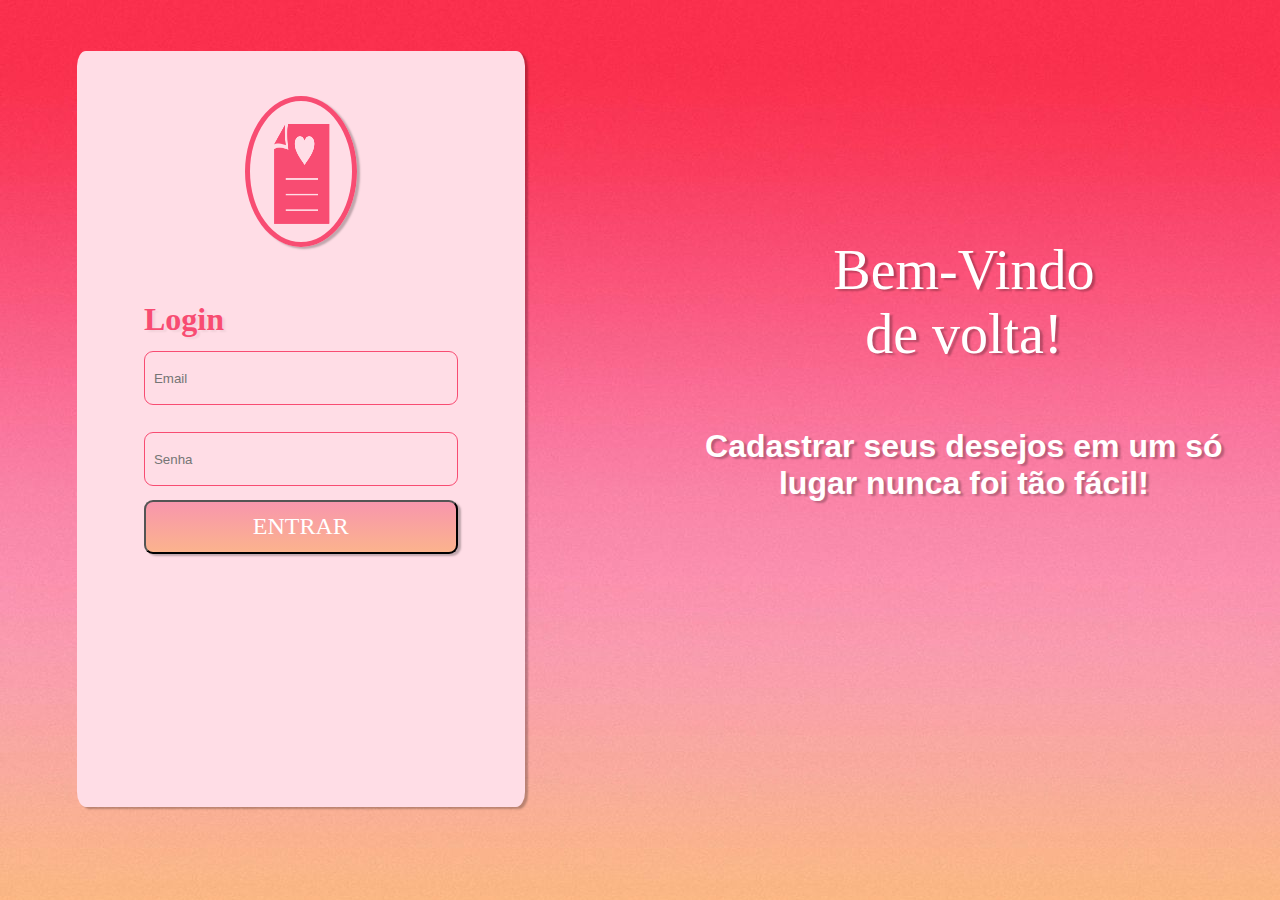
<file: WishList/index.html>
<!DOCTYPE html>
<html lang="pt-br">
<head>
    <meta charset="UTF-8">
    <meta name="viewport" content="width=device-width, initial-scale=1.0">
    <meta http-equiv="X-UA-Compatible" content="ie=edge">
    <link rel="stylesheet" href="./css/login.css">
    <title>WishList</title>
</head>
<body>
    <div id="login">
                <img src="./img/2102056-512 (1).png" alt="Ícone de uma lista com coração" class="img-login">
                <form>
                <h1>Login</h1>
                <div class="form">
                    <input type="email" placeholder="Email">
                    <input type="password" placeholder="Senha">
                    <button type="submit">ENTRAR</button>
                </div>
            </form>
    </div>
    <div id="texto">
        <p class="bem-vindo">Bem-Vindo <br> de volta!</p>
        <p class="frase">Cadastrar seus desejos em um só <br>
                lugar nunca foi tão fácil!</p>
    </div>
</body>
</html>
</file>
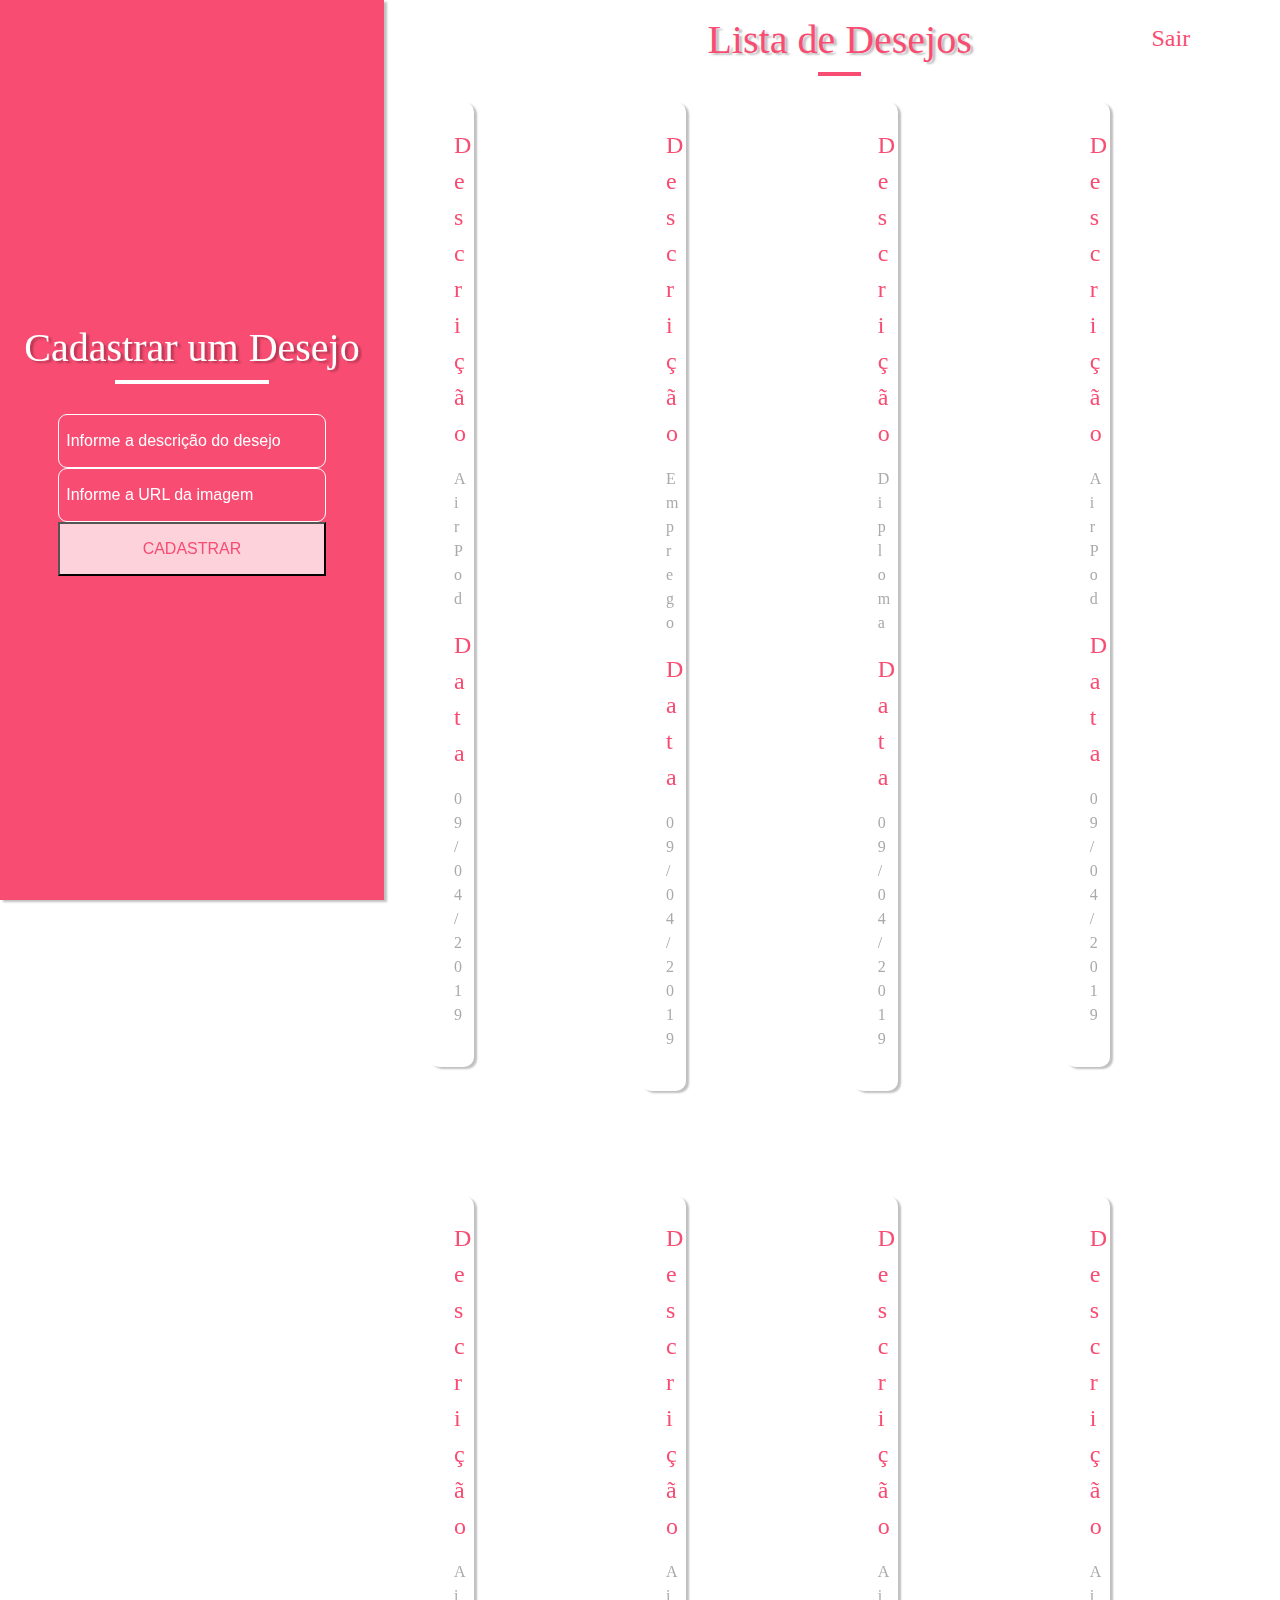
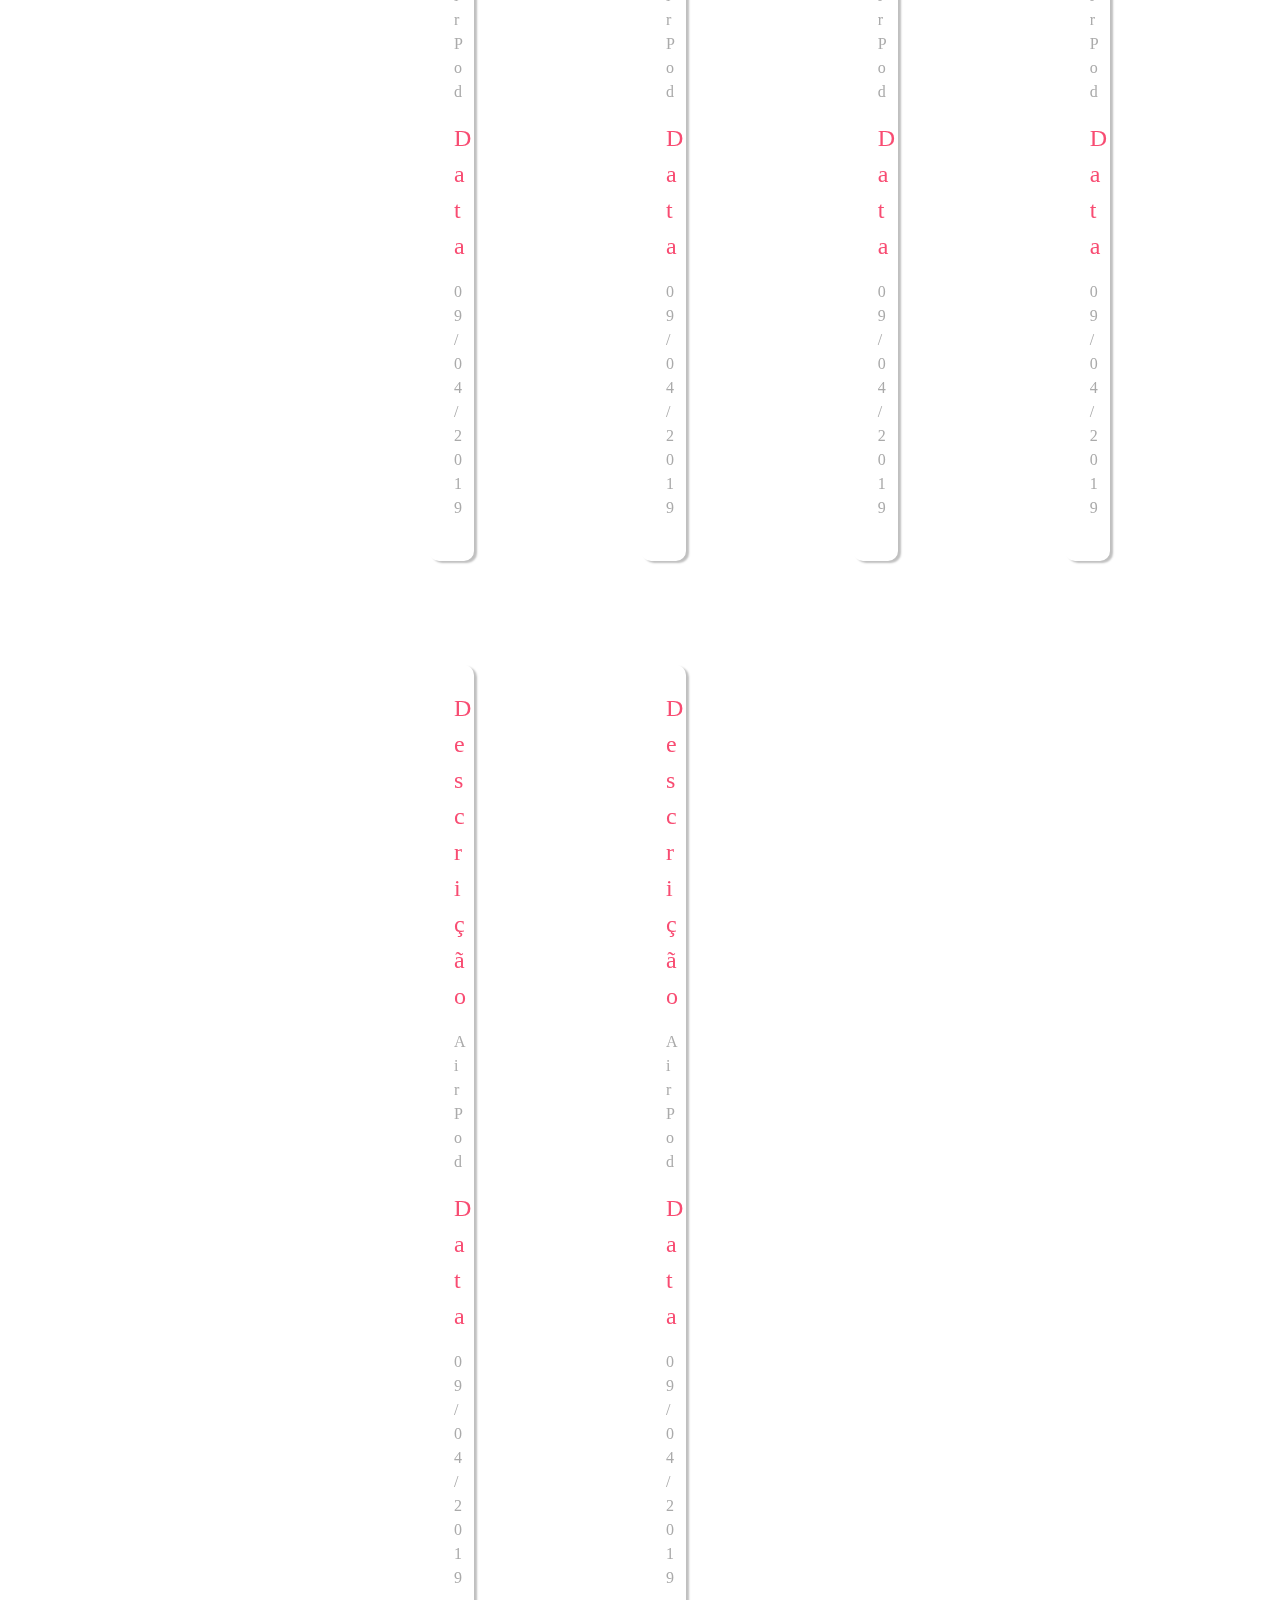
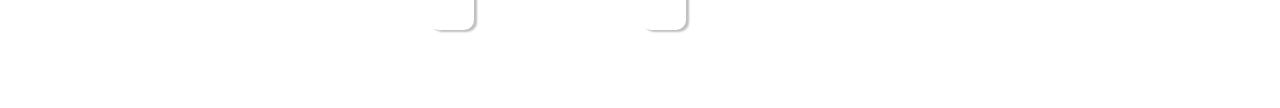
<file: WishList/desejos.html>
<!DOCTYPE html>
<html lang="pt-br">

<head>
    <meta charset="UTF-8">
    <meta name="viewport" content="width=device-width, initial-scale=1.0">
    <meta http-equiv="X-UA-Compatible" content="ie=edge">
    <title>WishList</title>
    <link rel="stylesheet" href="./css/desejos.css">
    <link href="//maxcdn.bootstrapcdn.com/bootstrap/4.0.0/css/bootstrap.min.css" rel="stylesheet" id="bootstrap-css">
    <script src="//maxcdn.bootstrapcdn.com/bootstrap/4.0.0/js/bootstrap.min.js"></script>
    <script src="//cdnjs.cloudflare.com/ajax/libs/jquery/3.2.1/jquery.min.js"></script>
    <link rel="stylesheet" href="https://use.fontawesome.com/releases/v5.8.1/css/all.css"
        integrity="sha384-50oBUHEmvpQ+1lW4y57PTFmhCaXp0ML5d60M1M7uH2+nqUivzIebhndOJK28anvf" crossorigin="anonymous">
</head>

<body>
    <div id="cadastrar" class="cadastrar">
        <h2 class="h1-cadastrar">Cadastrar um Desejo</h2>
        <div class="linha"></div>
        <div class="form">
            <input type="text" placeholder="Informe a descrição do desejo">
            <input type="text" placeholder="Informe a URL da imagem">
            <button type="submit">CADASTRAR</button>
        </div>
    </div>
    <div id="lista">
        <div class="topo">
            <div class="titulo">
        <h2 class="h2-cadastrar">Lista de Desejos</h2>
        <div class="linha-2"></div>
    </div>
    <div id="sair">
        <a href="index.html" class="sair"><i class="fas fa-sign-out-alt"></i> Sair</a>
    </div>
    </div>
        <div class="cards">
            <section id="team" class="pb-5">
                <div class="container">
                    <div class="row">
                        <!-- Team member -->
                        <div class="col-xs-12 col-sm-6 col-md-4">
                            <div class="image-flip" ontouchstart="this.classList.toggle('hover');">
                                <div class="linha-card"></div>
                                <div class="mainflip">
                                    <div class="frontside">
                                        <div class="card">
                                            <div class="card-body text-center">
                                                <p class="title-text">Descrição</p>
                                                <p class="card-text">
                                                    AirPod
                                                </p>
                                                <p class="data">Data</p>
                                                <p class="data-text">09/04/2019</p>
                                            </div>
                                        </div>
                                    </div>
                                    <div class="backside">
                                        <div class="card">
                                            <div class="card-body text-center mt-4">
                                                <p><img class=" img-fluid" src="./img/airpod1.jpg" alt="AirPod"></p>
                                            </div>
                                        </div>
                                    </div>
                                </div>
                            </div>
                        </div>
                    </div>
                </div>
            </section>
            <section id="team" class="pb-5">
                <div class="container">
                    <div class="row">
                        <!-- Team member -->
                        <div class="col-xs-12 col-sm-6 col-md-4">
                            <div class="image-flip" ontouchstart="this.classList.toggle('hover');">
                                <div class="linha-card"></div>
                                <div class="mainflip">
                                    <div class="frontside">
                                        <div class="card">
                                            <div class="card-body text-center">
                                                <p class="title-text">Descrição</p>
                                                <p class="card-text">
                                                    Emprego
                                                </p>
                                                <p class="data">Data</p>
                                                <p class="data-text">09/04/2019</p>
                                            </div>
                                        </div>
                                    </div>
                                    <div class="backside">
                                        <div class="card">
                                            <div class="card-body text-center mt-4">
                                                <p><img class=" img-fluid" src="./img/emprego.jpg" alt="AirPod"></p>
                                            </div>
                                        </div>
                                    </div>
                                </div>
                            </div>
                        </div>
                    </div>
                </div>
            </section>
            <section id="team" class="pb-5">
                <div class="container">
                    <div class="row">
                        <!-- Team member -->
                        <div class="col-xs-12 col-sm-6 col-md-4">
                            <div class="image-flip" ontouchstart="this.classList.toggle('hover');">
                                <div class="linha-card"></div>
                                <div class="mainflip">
                                    <div class="frontside">
                                        <div class="card">
                                            <div class="card-body text-center">
                                                <p class="title-text">Descrição</p>
                                                <p class="card-text">
                                                    Diploma
                                                </p>
                                                <p class="data">Data</p>
                                                <p class="data-text">09/04/2019</p>
                                            </div>
                                        </div>
                                    </div>
                                    <div class="backside">
                                        <div class="card">
                                            <div class="card-body text-center mt-4">
                                                <p><img class=" img-fluid" src="./img/diploma.jpg" alt="AirPod"></p>
                                            </div>
                                        </div>
                                    </div>
                                </div>
                            </div>
                        </div>
                    </div>
                </div>
            </section>
            <section id="team" class="pb-5">
                <div class="container">
                    <div class="row">
                        <!-- Team member -->
                        <div class="col-xs-12 col-sm-6 col-md-4">
                            <div class="image-flip" ontouchstart="this.classList.toggle('hover');">
                                <div class="linha-card"></div>
                                <div class="mainflip">
                                    <div class="frontside">
                                        <div class="card">
                                            <div class="card-body text-center">
                                                <p class="title-text">Descrição</p>
                                                <p class="card-text">
                                                    AirPod
                                                </p>
                                                <p class="data">Data</p>
                                                <p class="data-text">09/04/2019</p>
                                            </div>
                                        </div>
                                    </div>
                                    <div class="backside">
                                        <div class="card">
                                            <div class="card-body text-center mt-4">
                                                <p><img class=" img-fluid" src="./img/airpod1.jpg" alt="AirPod"></p>
                                            </div>
                                        </div>
                                    </div>
                                </div>
                            </div>
                        </div>
                    </div>
                </div>
            </section>
            <section id="team" class="pb-5">
                <div class="container">
                    <div class="row">
                        <!-- Team member -->
                        <div class="col-xs-12 col-sm-6 col-md-4">
                            <div class="image-flip" ontouchstart="this.classList.toggle('hover');">
                                <div class="linha-card"></div>
                                <div class="mainflip">
                                    <div class="frontside">
                                        <div class="card">
                                            <div class="card-body text-center">
                                                <p class="title-text">Descrição</p>
                                                <p class="card-text">
                                                    AirPod
                                                </p>
                                                <p class="data">Data</p>
                                                <p class="data-text">09/04/2019</p>
                                            </div>
                                        </div>
                                    </div>
                                    <div class="backside">
                                        <div class="card">
                                            <div class="card-body text-center mt-4">
                                                <p><img class=" img-fluid" src="./img/airpod1.jpg" alt="AirPod"></p>
                                            </div>
                                        </div>
                                    </div>
                                </div>
                            </div>
                        </div>
                    </div>
                </div>
            </section>
            <section id="team" class="pb-5">
                <div class="container">
                    <div class="row">
                        <!-- Team member -->
                        <div class="col-xs-12 col-sm-6 col-md-4">
                            <div class="image-flip" ontouchstart="this.classList.toggle('hover');">
                                <div class="linha-card"></div>
                                <div class="mainflip">
                                    <div class="frontside">
                                        <div class="card">
                                            <div class="card-body text-center">
                                                <p class="title-text">Descrição</p>
                                                <p class="card-text">
                                                    AirPod
                                                </p>
                                                <p class="data">Data</p>
                                                <p class="data-text">09/04/2019</p>
                                            </div>
                                        </div>
                                    </div>
                                    <div class="backside">
                                        <div class="card">
                                            <div class="card-body text-center mt-4">
                                                <p><img class=" img-fluid" src="./img/airpod1.jpg" alt="AirPod"></p>
                                            </div>
                                        </div>
                                    </div>
                                </div>
                            </div>
                        </div>
                    </div>
                </div>
            </section>
            <section id="team" class="pb-5">
                <div class="container">
                    <div class="row">
                        <!-- Team member -->
                        <div class="col-xs-12 col-sm-6 col-md-4">
                            <div class="image-flip" ontouchstart="this.classList.toggle('hover');">
                                <div class="linha-card"></div>
                                <div class="mainflip">
                                    <div class="frontside">
                                        <div class="card">
                                            <div class="card-body text-center">
                                                <p class="title-text">Descrição</p>
                                                <p class="card-text">
                                                    AirPod
                                                </p>
                                                <p class="data">Data</p>
                                                <p class="data-text">09/04/2019</p>
                                            </div>
                                        </div>
                                    </div>
                                    <div class="backside">
                                        <div class="card">
                                            <div class="card-body text-center mt-4">
                                                <p><img class=" img-fluid" src="./img/airpod1.jpg" alt="AirPod"></p>
                                            </div>
                                        </div>
                                    </div>
                                </div>
                            </div>
                        </div>
                    </div>
                </div>
            </section>
            <section id="team" class="pb-5">
                <div class="container">
                    <div class="row">
                        <!-- Team member -->
                        <div class="col-xs-12 col-sm-6 col-md-4">
                            <div class="image-flip" ontouchstart="this.classList.toggle('hover');">
                                <div class="linha-card"></div>
                                <div class="mainflip">
                                    <div class="frontside">
                                        <div class="card">
                                            <div class="card-body text-center">
                                                <p class="title-text">Descrição</p>
                                                <p class="card-text">
                                                    AirPod
                                                </p>
                                                <p class="data">Data</p>
                                                <p class="data-text">09/04/2019</p>
                                            </div>
                                        </div>
                                    </div>
                                    <div class="backside">
                                        <div class="card">
                                            <div class="card-body text-center mt-4">
                                                <p><img class=" img-fluid" src="./img/airpod1.jpg" alt="AirPod"></p>
                                            </div>
                                        </div>
                                    </div>
                                </div>
                            </div>
                        </div>
                    </div>
                </div>
            </section>
            <section id="team" class="pb-5">
                <div class="container">
                    <div class="row">
                        <!-- Team member -->
                        <div class="col-xs-12 col-sm-6 col-md-4">
                            <div class="image-flip" ontouchstart="this.classList.toggle('hover');">
                                <div class="linha-card"></div>
                                <div class="mainflip">
                                    <div class="frontside">
                                        <div class="card">
                                            <div class="card-body text-center">
                                                <p class="title-text">Descrição</p>
                                                <p class="card-text">
                                                    AirPod
                                                </p>
                                                <p class="data">Data</p>
                                                <p class="data-text">09/04/2019</p>
                                            </div>
                                        </div>
                                    </div>
                                    <div class="backside">
                                        <div class="card">
                                            <div class="card-body text-center mt-4">
                                                <p><img class=" img-fluid" src="./img/airpod1.jpg" alt="AirPod"></p>
                                            </div>
                                        </div>
                                    </div>
                                </div>
                            </div>
                        </div>
                    </div>
                </div>
            </section>
            <section id="team" class="pb-5">
                <div class="container">
                    <div class="row">
                        <!-- Team member -->
                        <div class="col-xs-12 col-sm-6 col-md-4">
                            <div class="image-flip" ontouchstart="this.classList.toggle('hover');">
                                <div class="linha-card"></div>
                                <div class="mainflip">
                                    <div class="frontside">
                                        <div class="card">
                                            <div class="card-body text-center">
                                                <p class="title-text">Descrição</p>
                                                <p class="card-text">
                                                    AirPod
                                                </p>
                                                <p class="data">Data</p>
                                                <p class="data-text">09/04/2019</p>
                                            </div>
                                        </div>
                                    </div>
                                    <div class="backside">
                                        <div class="card">
                                            <div class="card-body text-center mt-4">
                                                <p><img class=" img-fluid" src="./img/airpod1.jpg" alt="AirPod"></p>
                                            </div>
                                        </div>
                                    </div>
                                </div>
                            </div>
                        </div>
                    </div>
                </div>
            </section>
        </div>
    </div>
</body>

</html>
</file>
<file: WishList/css/login.css>
*{
    margin: 0;
    padding: 0;
    box-sizing: border-box;
}
body{
    background-image: url("../img/background.jpg");
    display: flex;
}
#login{
    background-color: #FFDDE6;
    height: 84vh;
    width: 35%;
    border-radius: 2%;
    margin: 4% 6% 0;
    display: flex;
    flex-direction: column;
    align-items: center;
    box-shadow: 3px 2px 2px rgb(0, 0, 0, 25%);
    
}
.img-login{
    border: solid #F84C72 5px;
    border-radius: 50%;
    width: 25%;
    height: 20%;
    margin-top: 10%;
    padding: 1%;
    box-shadow: 3px 2px 2px rgb(0, 0, 0, 25%);
}
form{
    width: 100%;
    margin: 12% 0% 0% 30%;
}
.form{
    display: flex;
    flex-direction: column;
    width: 100%;
}
h1{
    font-family: "Arial Rounded MT";
    color: #F84C72;
    text-shadow: 3px 2px 2px rgb(0, 0, 0, 5%);
}
input{
    border: solid #F84C72 1px;
    background-color: #FFDDE6;
    border-radius: 9px;
    width: 70%;
    height: 6vh;
    margin: 3% 0% 3% 0%;
    padding: 2%;

}
button{
    width: 70%;
    height: 6vh;
    background-image: linear-gradient(#F896AD, #FBB38D);
    border-radius: 9px;
    color: white;
    font-family: "Arial Rounded MT";
    font-size: 1.5em;
    box-shadow: 3px 2px 2px rgb(0, 0, 0, 25%);
}
.bem-vindo{
    color: white;
    font-size: 3.5em;
    text-align: center;
    font-family: "Arial Rounded MT";
    margin: 46% 0% 12% 20%;
    width: 100%;
    text-shadow: 3px 2px 2px rgb(0, 0, 0, 25%)

}
.frase{
    color: white;
    font-size: 2em;
    text-align: center;
    font-family: "Arial";
    margin-left: 20%;
    width: 100%;
    font-weight: bold;
    text-shadow: 3px 2px 2px rgb(0, 0, 0, 25%)
}
button:hover{
    cursor: pointer;
    background-image: linear-gradient( #FBB38D,#F896AD);
}
</file>
<file: WishList/css/desejos.css>
*{
    margin: 0;
    padding: 0;
    box-sizing: border-box;
}
body{
    background-color: #EBEBEB;
    display: flex;
}
#cadastrar{
    background-color: #F84C72;
    width: 30%;
    height: 100vh;
    box-shadow: 3px 2px 2px rgb(0, 0, 0, 25%);
    display: flex;
    flex-direction: column;
    justify-content: center;
    align-items: center;  
}
.cadastrar{
    position: fixed;

}
.h1-cadastrar{
    color: white;
    font-size: 2.5em;
    text-align: center;
    font-family: "Arial Rounded MT";
    width: 100%;
    text-shadow: 3px 2px 2px rgb(0, 0, 0, 25%)
}
.h2-cadastrar{
    color: #F84C72;
    font-size: 2.5em;
    text-align: center;
    font-family: "Arial Rounded MT";
    width: 100%;
    text-shadow: 3px 2px 2px rgb(0, 0, 0, 25%);
    margin-top: 6%;
}
.linha{
    background-color: white;
    width: 40%;
    height: 4px;   
    margin-bottom: 8%;
}
.linha-2{
    background-color: #F84C72;
    width: 16%;
    height: 4px;
    margin-left: 42%;
}
input{
    border: solid white 1px;
    background-color: #F84C72;
    border-radius: 9px;
    width: 70%;
    height: 6vh;
    margin: 3% 0% 6% 0%;
    padding: 2%;
    color: white;
}
input::placeholder{
    color: white;
}

.form{
    display: flex;
    flex-direction: column;
    width: 100%;
    align-items: center;
}
button{
    width: 70%;
    height: 6vh;
    background-color: rgb(255, 255, 255, 75%);
    border-radius: 9px;
    color: #F84C72;
    font-family: "Arial Rounded MT";
    font-size: 1.5em;

}
button:hover{
    box-shadow: 3px 2px 2px rgb(0, 0, 0, 25%);
    cursor: pointer;
}
/* card */
@import url('https://maxcdn.bootstrapcdn.com/font-awesome/4.7.0/css/font-awesome.min.css');
#team {
}

section {
    padding: 3% 2%;
    width: 24%;
}


#team .card {
    border: none;
    background: #ffffff;
    padding: 10%;
    box-shadow: 3px 2px 2px rgb(0, 0, 0, 25%);
    border-radius: 10px;
    max-width: 300px;
    
}
.img-fluid{
    width: 100%;
}
.image-flip:hover .backside,
.image-flip.hover .backside {
    -webkit-transform: rotateY(0deg);
    -moz-transform: rotateY(0deg);
    -o-transform: rotateY(0deg);
    -ms-transform: rotateY(0deg);
    transform: rotateY(0deg);
    border-radius: .25rem;
}

.image-flip:hover .frontside,
.image-flip.hover .frontside {
    -webkit-transform: rotateY(180deg);
    -moz-transform: rotateY(180deg);
    -o-transform: rotateY(180deg);
    transform: rotateY(180deg);
}

.mainflip {
    -webkit-transition: 1s;
    -webkit-transform-style: preserve-3d;
    -ms-transition: 1s;
    -moz-transition: 1s;
    -moz-transform: perspective(1000px);
    -moz-transform-style: preserve-3d;
    -ms-transform-style: preserve-3d;
    transition: 1s;
    transform-style: preserve-3d;
    position: relative;
}

.frontside {
    position: relative;
    -webkit-transform: rotateY(0deg);
    -ms-transform: rotateY(0deg);
    z-index: 2;
    margin-bottom: 30px;
}

.backside {
    position: absolute;
    top: 0;
    left: 0;
    background: white;
    -webkit-transform: rotateY(-180deg);
    -moz-transform: rotateY(-180deg);
    -o-transform: rotateY(-180deg);
    -ms-transform: rotateY(-180deg);
    transform: rotateY(-180deg);
    -webkit-box-shadow: 5px 7px 9px -4px rgb(158, 158, 158);
    -moz-box-shadow: 5px 7px 9px -4px rgb(158, 158, 158);
    box-shadow: 5px 7px 9px -4px rgb(158, 158, 158);
}

.frontside,
.backside {
    -webkit-backface-visibility: hidden;
    -moz-backface-visibility: hidden;
    -ms-backface-visibility: hidden;
    backface-visibility: hidden;
    -webkit-transition: 1s;
    -webkit-transform-style: preserve-3d;
    -moz-transition: 1s;
    -moz-transform-style: preserve-3d;
    -o-transition: 1s;
    -o-transform-style: preserve-3d;
    -ms-transition: 1s;
    -ms-transform-style: preserve-3d;
    transition: 1s;
    transform-style: preserve-3d;
}

.frontside .card,
.backside .card {
    min-height: 30vh;
}

.frontside .card .card-body img {
    width: 120px;
    height: 120px;
    border-radius: 50%;
}
.card-body {
    width: 100%;
}
.row{
    width: 14em;
}
#lista{
    width: 70%;
display: flex;
flex-direction: column;
margin-left: 31%;
}

.title-text{
    color: #F84C72;
    font-family: "Arial Rounded MT";
    font-size: 1.5em;
}
.cards{
    display: flex;
    width: 100%;
    justify-content: flex-start;
    flex-wrap: wrap;

}
.data{
    color: #F84C72;
    font-family: "Arial Rounded MT";
    font-size: 1.5em;
    margin-top: 18%;
}
.data-text{
    color: #aaa;
    font-family: "Arial Rounded MT";
    font-size: 1em;
}
.card-text{
    color: #aaa;
    font-family: "Arial Rounded MT";
    font-size: 1em;
}
.sair{
    color: #F84C72;
    font-family: "Arial Rounded MT";
    font-size: 1.5em;
    margin-top: 18%; 
    text-decoration: none;
}
.topo{
    display: flex;

    align-items: center;
justify-content: space-around;
}
.titulo{
    margin-left: 25%;
}
</file>
